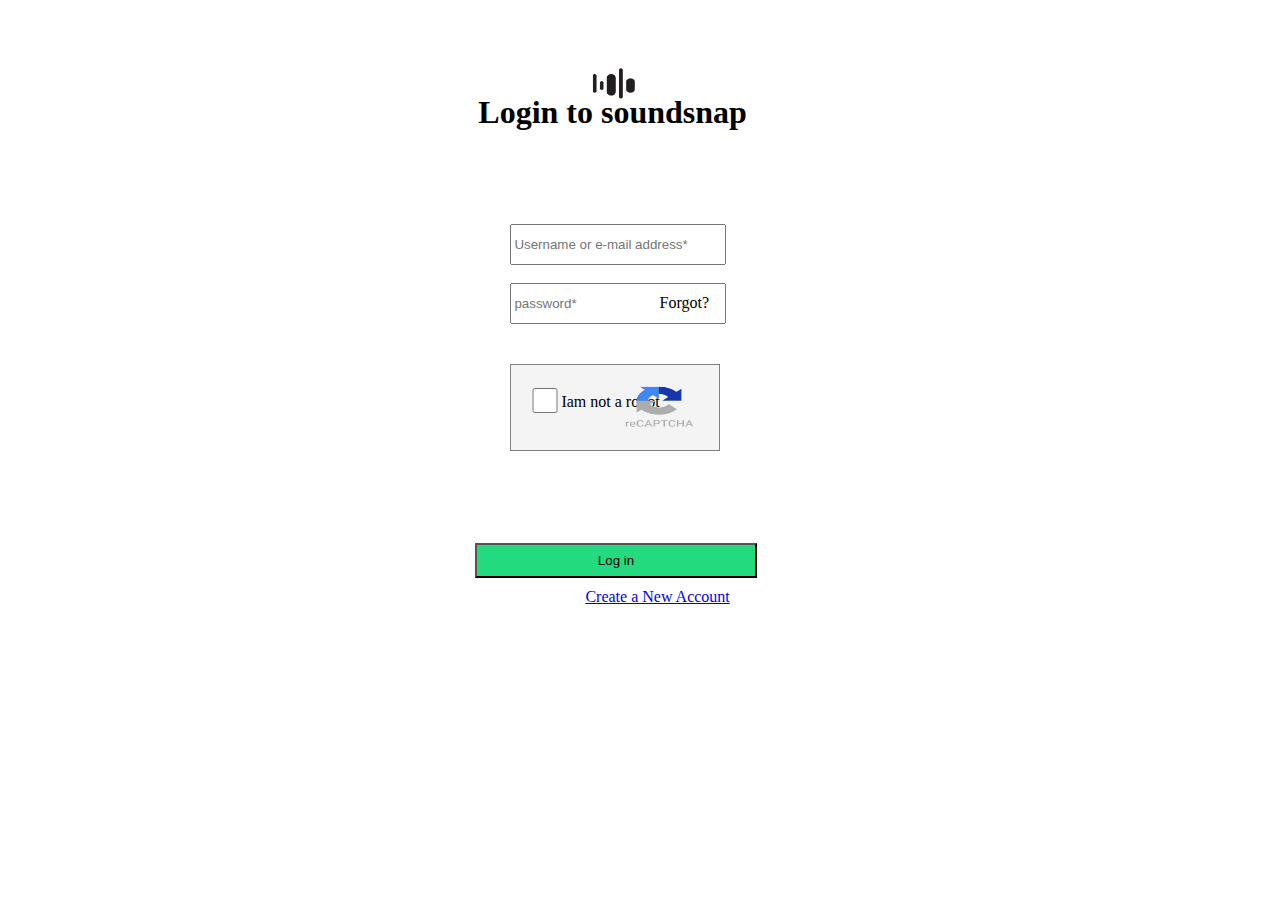
<file: Downloudlogin.html>
<!DOCTYPE html>
<html>

<head>
    <link rel="stylesheet" href="https://pro.fontawesome.com/releases/v5.10.0/css/all.css" integrity="sha384-AYmEC3Yw5cVb3ZcuHtOA93w35dYTsvhLPVnYs9eStHfGJvOvKxVfELGroGkvsg+p" crossorigin="anonymous"/>
    <style>
           #dalog {
            width: 25%;
            height: 600px;
            padding: 5px;
            border-radius: 5px;
            border-color: white;
           

        }
        #closediv{
            width: 5%;
           position: relative;
           left: 360px;
         color: rgba(0,0,0,0.5);
           font-size: 20px;
           
        }
       

        #head {
            height: 20%;
            width: 90%;
            position: relative;
         
        

        }

        #head img {
            width: 80%;
            height: 125px;
            position: absolute;
            left: 50px;
            bottom: 8px;
            
        }

        #head h1 {
          position:relative;
          top:60px;
          left: 20px;
          
        }


        #dalog input[type="email"],input[type="password"] {
            width: 70%;
            height: 35px;
            position: relative;
            top: 60px;
            left: 50px;

        }
       

        #lnkforget {
            position: relative;
            top:60px;
            right:20px ;
        }

        #d1 {
            width: 70%;
            height: 70px;
            border: 1px solid gray;
            position: relative;
            top: 100px;
            left: 50px;
            padding-top: 15px;
            background-color: rgb(245, 244, 244);
        }

        #dalog input[type="checkbox"] {
          
            position: absolute;
            left: 10px;
            top: 20px;
            height: 25px;
            width: 40px;
            float: left;

        }

        #dalog #lab {
            position: relative;
            
             left: 50px;
            top: 13px
        }

        #d1 img {
            width: 80px;
            height: 50px;
            position: absolute;
            right: 20px
        }

        #lbtn {
            width: 95%;
            height: 35px;
            position: relative;
            top: 120px;
            left: 15px;
            background-color: rgb(36, 218, 127);
        }

        #dalog #accountlink {

            position: relative;
            top: 130px;
            left: 125px;
        }
        a:hover{
            cursor: pointer;
        }
        #hide
        {
            position: relative;
            top:110px;
            visibility: hidden;
        }
    </style>
</head>

<body >
    
    <div id="dalog" style="padding-left: 35%;">
        
        <div id="head">
            <img src="images/Login/logo.jpg">
            <h1 style="text-align: center;"> Login to soundsnap</h1>
        </div> 
        <form action="index.html" style="height: 300px; padding: 10px;">

            <input name="e-mail" type="email" id="Uemail" placeholder="Username or e-mail address*" pattern= "[a-z0-9._%+-]+@[a-z0-9.-]+\.[a-z]{2,}$" title="Email must be like characters@characters.domain" required><br><br>
            
            <input name="password" type="password" id="Upass" placeholder="password*" pattern=".{8,}" title="8 characters or more" required>

            <a id="lnkforget" src="forgot.html">Forgot?</a><br>
        
            <div id="d1">
                <input type="checkbox" name="robot" id="chbtn" required>
                <label id="lab" for="chbtn">Iam not a robot</label>
                   
                <img src="images/Login/repot.png">
            </div><br>
            <div id="hide" style="background-color: pink;color: rgb(248, 136, 155);">Sorry,we couldn't find an account with those details &nbsp; ,Check your sepling or<a src="#">Create a new account</a> </div>
            <button id="lbtn" onclick="loged()">Log in</button><br>
            <a href="Downloudregistration.html" id="accountlink">Create a New Account</a>
        </form>
    </div>

    <script>
        
  
   function loged()
   {

       var Email_address=document.getElementById("Uemail").value
       var Password=document.getElementById("Upass").value
       //////////////////getitem from local-storage//////////////////
       var Semail=localStorage.getItem("email")
       var Spass=localStorage.getItem("pass")
       if(Semail!=Email_address && Spass!=Password )
       {
       
           document.getElementById("hide").style.visibility="visible"
       
    }
      
   }


    </script>

</body>

</html>
</file>
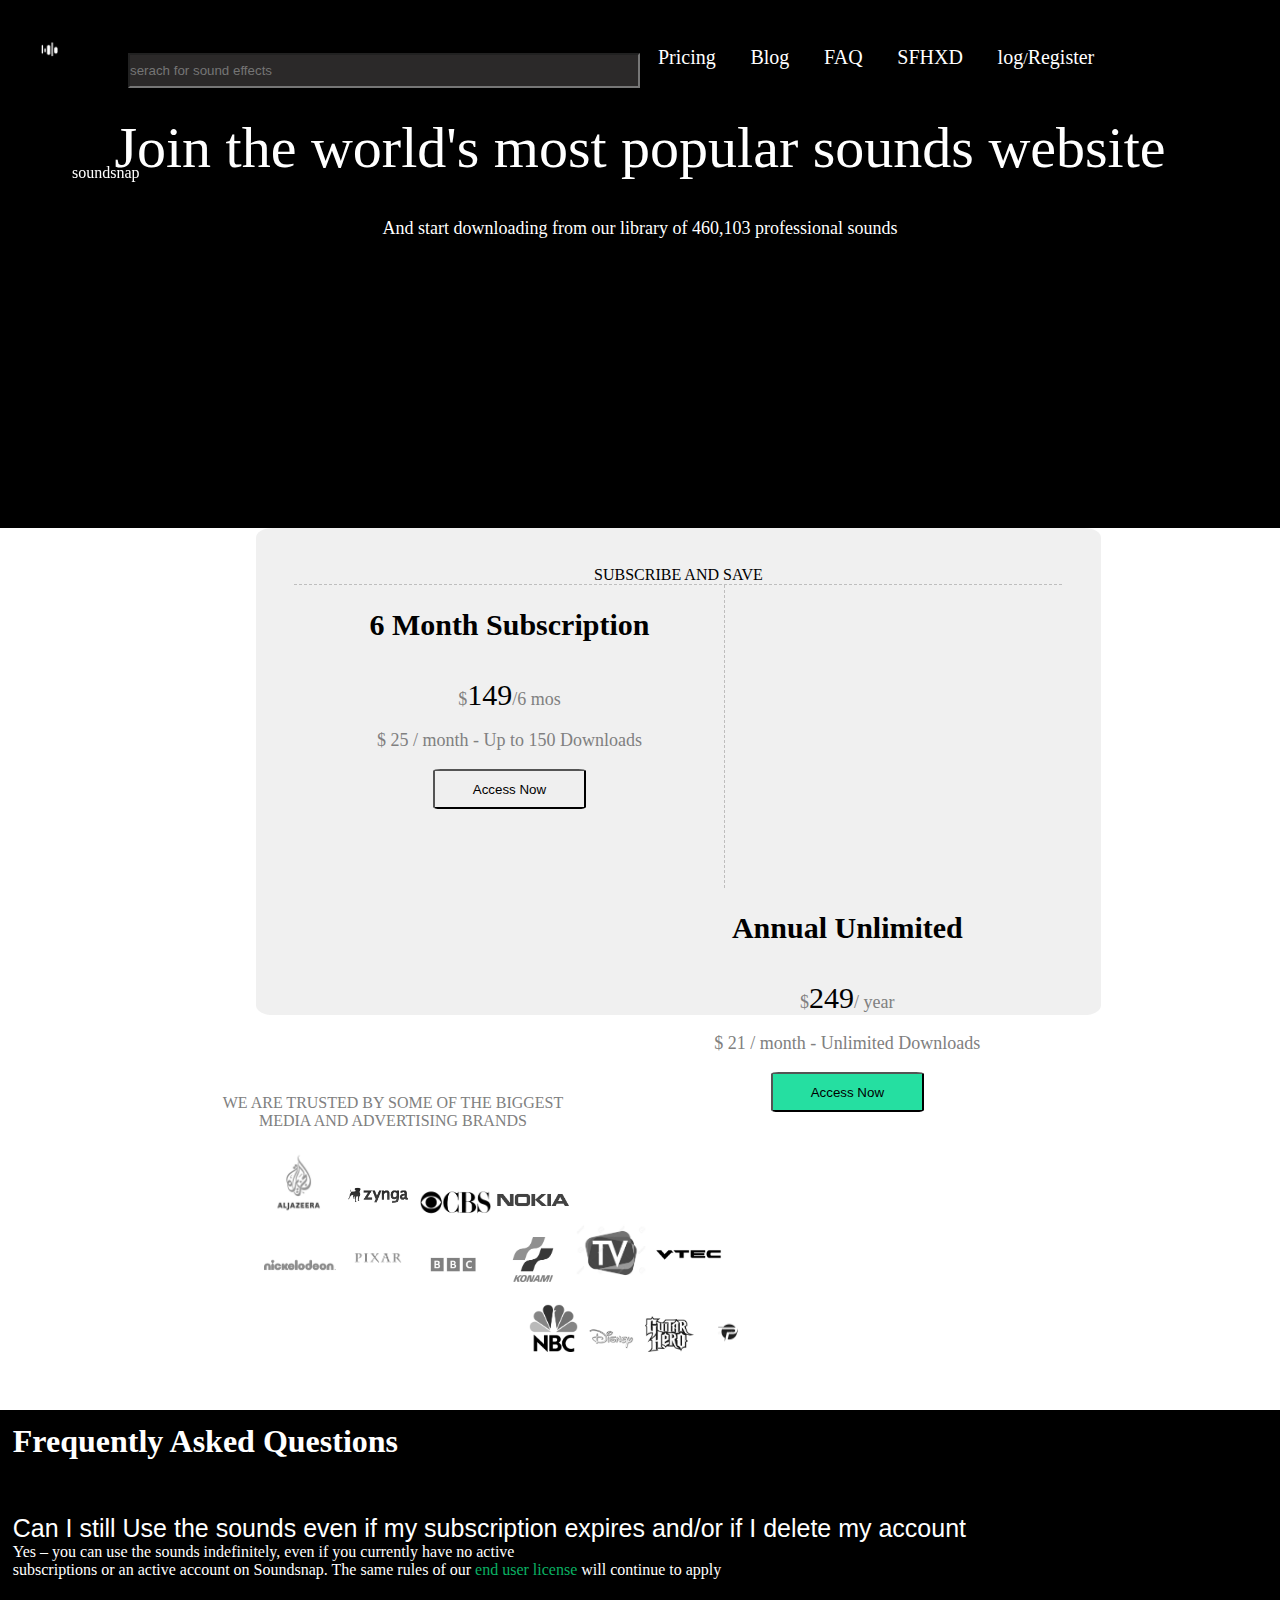
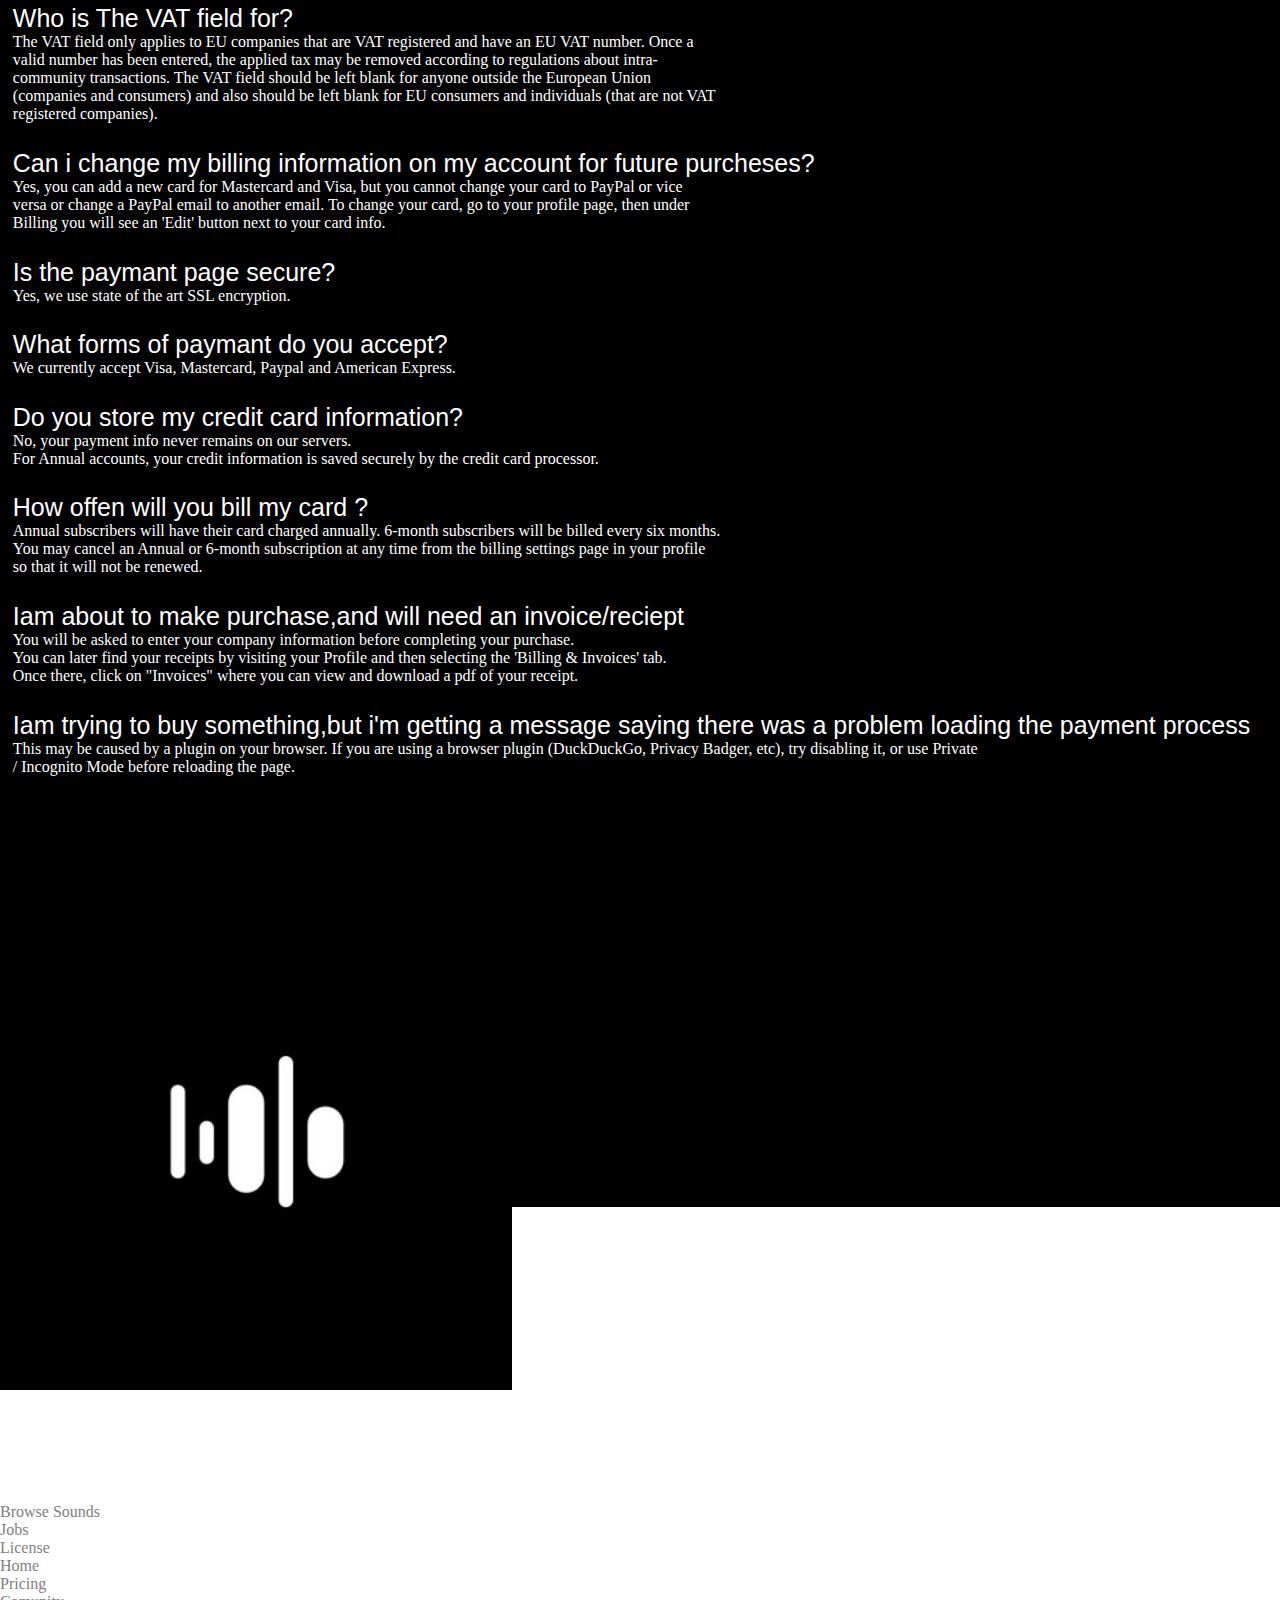
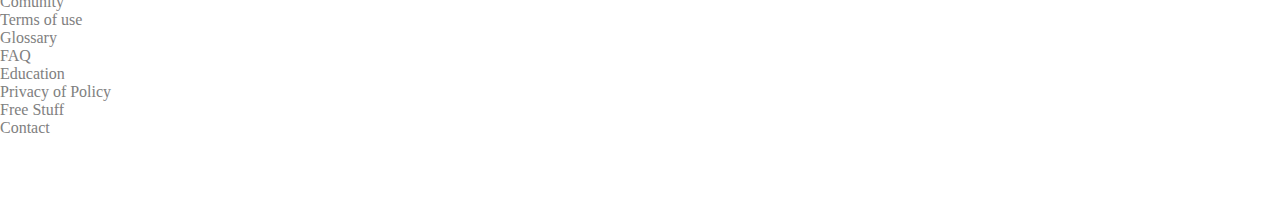
<file: pricing.html>
<!DOCTYPE html>
<html>

<head>
    <link name="viewport" content="width=device-width, initial-scale=1">
    <link rel="stylesheet" href="https://pro.fontawesome.com/releases/v5.10.0/css/all.css"
        integrity="sha384-AYmEC3Yw5cVb3ZcuHtOA93w35dYTsvhLPVnYs9eStHfGJvOvKxVfELGroGkvsg+p" crossorigin="anonymous" />
        <link href="https://cdn.jsdelivr.net/npm/bootstrap@5.0.2/dist/css/bootstrap.min.css" rel="stylesheet" integrity="sha384-EVSTQN3/azprG1Anm3QDgpJLIm9Nao0Yz1ztcQTwFspd3yD65VohhpuuCOmLASjC" crossorigin="anonymous">
<script src="https://cdn.jsdelivr.net/npm/bootstrap@5.0.2/dist/js/bootstrap.bundle.min.js" integrity="sha384-MrcW6ZMFYlzcLA8Nl+NtUVF0sA7MsXsP1UyJoMp4YLEuNSfAP+JcXn/tWtIaxVXM" crossorigin="anonymous"></script>

    <style>
        * {
            margin: 0;
            padding: 0;

        }

        body {
            background-color: white;
            overflow-x: hidden; 
           

        }

        a:hover
        {
            cursor: pointer;
        }
        i {
            color: gray;
        }



        nav {

            background-color: black;
            height: 110px;
            width: 100%;
            color: white;
            position: fixed;
            z-index: 9999;
            transition: 1s;
            /* border: 1px solid red; */

        }

        li {
            display: inline-block;
            margin-left: 5%;


        }


        #logo {

            float: left;
            padding: 2%;
            height: 70px;

        }

        #logo label {
            position: relative;
            top: 150%;
            right: 1%;
        }
        

        #links {


            width: 48%;
            position: relative;
            right: 2%;
            top: 30%;
            float: right;
            padding: 1%;


        }

        li a {
            font-size: 20px;
        }

        #section1 {

             height: 400px; 
            background-color: black;
            color: white;
            text-align: center;
            padding: 5%;
            /* width: 101%; */
            /* height: 160px */


        }

        #section2 {

            height: 410px;
            width: 60%;
            border-radius: 2%;
            padding: 3%;
            
            color: black;
            text-align: center;
            background-color: rgba(238, 238, 238, 0.856);
            position: relative;
            left: 20%;
            /* bottom: 5%; */
          
          


        }

        #section2 div p {
            font-size: 30px;
            font-weight: bolder;
            
        }

        #section2 div span {
            color: gray;
            font-size: 18px;

        }

        #section2 div button {
            border-radius: 5%;

            width: 40%;
            height: 40px;
        }

        #leftdiv {
            float: left;
            height: 257px;
            width: 50%;
            padding: 3%;
             border-right: 1px dashed rgb(190, 189, 189);

        }

        #rightdiv {
            float: right;
            height: 250px;
            width: 50%;
            padding: 3%;

        }

        #section3 {

            color: gray;
            padding: 2%;
            height: 200px;
            width: 70%;
            position: relative;
            left: 15%;

        }

        #section3 #list1 li img {
            filter: grayscale(100%);
            width: 8%;


        }

        #section3 #list1 li {
            list-style-type: none;
            display: inline;
            margin-left: 2px;

        }

        #section3 #list1 {
            position: relative;
            left: 5%;
        }

        #section3 #list2 li img {
            filter: grayscale(100%);
            width: 8%;
        }

        #section3 #list2 li {
            list-style-type: none;
            display: inline;
            margin-left: 5px;
        }

        #section3 #list2 {
            position: absolute;
            left: 35%;
        }

         .panal {
            color: grey;
            font-size: 18px;
            display: none;
         
            overflow: hidden;
           

        }

     
       
       .accordion-item
       {
           background-color: black;
           color: white;
           padding: 1%;
       }
       .accordion
       {
           width:100%;

             }
       
       .accordion-button
       {
        background-color: black;
        color:white;
        font-size: 25px;
        
        border-bottom: 1px solid gray;
       }
        
       :focus {
         outline: 0 !important;
         box-shadow: 0 0 0 0 rgba(0, 0, 0, 0) !important;
           }
       
     

        footer{
            background-color: black;
            
            height: 419px;
            color: white;
        }
         footer a{
             color:gray;
             text-decoration: none;
         }
    </style>
</head>

<body>
    <nav id="navbar">
        <div id="logo">

           <a src="#"><img src="images/logoo.jpg" style="width: 10%;"></a> <label>soundsnap</label>


            <input type="search" name="search" placeholder="serach for sound effects"
                style="width: 40%; height: 35px; position: absolute;bottom: 20%;left:10%;  background-color: rgb(43, 41, 41); ">
        </div>
        <div id="links">
            <ul>
                <li><a src="#">Pricing</a></li>
                <li><a src="#">Blog</a></li>
                <li><a src="#">FAQ</a></li>
                <li><a src="#">SFHXD</a></li>
                <li><a src="#">log</a>/<a src="#">Register</a></li>
                <li><i class="fab fa-facebook-f"></i></li>
                <li><i class="fab fa-twitter"></i></li>
                <li><i class="fab fa-instagram"></i></li>

            </ul>

        </div>
    </nav>

    <section id="section1">
        <p style="font-size: 58px; margin-top: 50px;">Join the world's most popular sounds website <br><span
                style="font-size: 18px;">And
                start downloading from our library of 460,103
                professional sounds</span> </p>
    </section>
    <section id="section2">
        <p style="text-align: center;border-bottom: 1px dashed rgb(190, 190, 190);">SUBSCRIBE AND SAVE</p>

        <div id="leftdiv">
            <p>6 Month Subscription</p><br><br>
            <span>$<span style="color:black;font-size: 30px;">149</span>/6 mos</span><br><br>
            <span>$ 25 / month - Up to 150 Downloads</span><br><br>
            <button>Access Now</button>

        </div>
        <div id="rightdiv">
            <p>Annual Unlimited</p><br><br>
            <span>$<span style="color:black;font-size: 30px;">249</span>/ year</span><br><br>
            <span>$ 21 / month - Unlimited Downloads</span><br><br>
            <button style="background-color: rgb(37, 223, 161);">Access Now</button>

        </div>

    </section><br><br><br>

    <section id="section3">
        <p style="text-align: center;">WE ARE TRUSTED BY SOME OF THE BIGGEST MEDIA AND ADVERTISING BRANDS</p><br>
        <ul id="list1">
            <li><img src="images/img1.png"></li>
            <li><img src="images/img2.png"></li>
            <li><img src="images/img3.png"></li>
            <li><img src="images/img4.jpg"></li>
            <li><img src="images/img5.png"></li>
            <li><img src="images/img6.png"></li>
            <li><img src="images/img7.jpg"></li>
            <li><img src="images/img8.png"></li>
            <li><img src="images/img9.webp"></li>
            <li><img src="images/img10.png"></li>
        </ul><br>

        <ul id="list2">
            <li><img src="images/img11.png"></li>
            <li><img src="images/img12.jpg"></li>
            <li><img src="images/img13.png"></li>
            <li><img src="images/img14.jpg"></li>

        </ul><br>

    </section><br><br><br><br><br>
    
  
        <div class="accordion" id="accordionPanelsStayOpenExample">
           
            <div  class="accordion-item">
                <h1>Frequently Asked Questions</h1><br><br><br>
              <h2 class="accordion-header" id="panelsStayOpen-headingOne" >
                <button class="accordion-button" style="background-color: black;color: white; border: none;"  type="button" data-bs-toggle="collapse" data-bs-target="#panelsStayOpen-collapseOne" aria-expanded="false" aria-controls="panelsStayOpen-collapseOne">
                    Can I still Use the sounds even if my subscription expires and/or if I delete my account
                </button>
              </h2>
              <div id="panelsStayOpen-collapseOne" class="accordion-collapse collapse show" aria-labelledby="panelsStayOpen-headingOne">
                <div class="accordion-body">
                    <p> Yes – you can use the sounds indefinitely, even if you currently
                        have no active <br>subscriptions or an active account on Soundsnap. The same rules of our <span
                            style="color: rgb(10, 177, 99);">end user license</span> will continue to apply</p>
                </div>
              </div>
            </div>
            
            <div class="accordion-item">
              <h2 class="accordion-header" id="panelsStayOpen-headingTwo">
                <button  class="accordion-button collapsed" style="background-color: black;color: white; border: none;" type="button" data-bs-toggle="collapse" data-bs-target="#panelsStayOpen-collapseTwo" aria-expanded="false" aria-controls="panelsStayOpen-collapseTwo">
                    Who is The VAT field for?
                </button>
              </h2>
              <div id="panelsStayOpen-collapseTwo" class="accordion-collapse collapse" aria-labelledby="panelsStayOpen-headingTwo">
                <div class="accordion-body">
                    <p> The VAT field only applies to EU companies that are VAT registered
                        and have an EU VAT number. Once a <br>valid number has been entered, the applied tax may be removed
                        according to regulations about intra-<br>community transactions. The VAT field should be left blank for
                        anyone outside the European Union<br> (companies and consumers) and also should be left blank for EU
                        consumers and individuals (that are not VAT<br> registered companies).</p>
                </div>
              </div>
            </div>

            <div class="accordion-item">
              <h2 class="accordion-header" id="panelsStayOpen-headingThree">
                <button class="accordion-button collapsed" style="background-color: black;color: white; border: none;" type="button" data-bs-toggle="collapse" data-bs-target="#panelsStayOpen-collapseThree" aria-expanded="false" aria-controls="panelsStayOpen-collapseThree">
                    Can i change my billing information on my account for future purcheses?
                </button>
              </h2>
              <div id="panelsStayOpen-collapseThree" class="accordion-collapse collapse" aria-labelledby="panelsStayOpen-headingThree">
                <div class="accordion-body">
                    <p> Yes, you can add a new card for Mastercard and Visa, but you
                        cannot change your card to PayPal or vice<br> versa or change a PayPal email to another email. To change
                        your card, go to your profile page, then under<br> Billing you will see an 'Edit' button next to your
                        card info. </p> 
                </div>
              </div>
            </div>

            <div class="accordion-item">
                <h2 class="accordion-header" id="panelsStayOpen-headingTwo">
                  <button class="accordion-button collapsed" style="background-color: black;color: white; border: none;" type="button" data-bs-toggle="collapse" data-bs-target="#panelsStayOpen-collapseFour" aria-expanded="false" aria-controls="panelsStayOpen-collapseFour">
                    Is the paymant page secure?
                  </button>
                </h2>
                <div id="panelsStayOpen-collapseFour" class="accordion-collapse collapse" aria-labelledby="panelsStayOpen-headingFour">
                  <div class="accordion-body">
                    <p> Yes, we use state of the art SSL encryption. </p>
                  </div>
                </div>
              </div>

              <div class="accordion-item">
                <h2 class="accordion-header" id="panelsStayOpen-headingTwo">
                  <button class="accordion-button collapsed" style="background-color: black;color: white; border: none;" type="button" data-bs-toggle="collapse" data-bs-target="#panelsStayOpen-collapseFive" aria-expanded="false" aria-controls="panelsStayOpen-collapseFive">
                    What forms of paymant do you accept?
                  </button>
                </h2>
                <div id="panelsStayOpen-collapseFive" class="accordion-collapse collapse" aria-labelledby="panelsStayOpen-headingFive">
                  <div class="accordion-body">
                    <p> We currently accept Visa, Mastercard, Paypal and American Express. </p>
                  </div>
                </div>
              </div>

              <div class="accordion-item">
                <h2 class="accordion-header" id="panelsStayOpen-headingTwo">
                  <button class="accordion-button collapsed" style="background-color: black;color: white; border: none;" type="button" data-bs-toggle="collapse" data-bs-target="#panelsStayOpen-collapseSix" aria-expanded="false" aria-controls="panelsStayOpen-collapseSix">
                   Do you store my credit card information? 
                  </button>
                </h2>
                <div id="panelsStayOpen-collapseSix" class="accordion-collapse collapse" aria-labelledby="panelsStayOpen-headingSix">
                  <div class="accordion-body">
                    <p> No, your payment info never remains on our servers.<br>
                        For Annual accounts, your credit information is saved securely by the credit card processor.</p>
                  </div>
                </div>
              </div>

              <div class="accordion-item">
                <h2 class="accordion-header" id="panelsStayOpen-headingTwo">
                  <button class="accordion-button collapsed" style="background-color: black;color: white; border: none;" type="button" data-bs-toggle="collapse" data-bs-target="#panelsStayOpen-collapseSeven" aria-expanded="false" aria-controls="panelsStayOpen-collapseSeven">
                    How offen will you bill my card ?
                  </button>
                </h2>
                <div id="panelsStayOpen-collapseSeven" class="accordion-collapse collapse" aria-labelledby="panelsStayOpen-headingSeven">
                  <div class="accordion-body">
                    <p> Annual subscribers will have their card charged annually. 6-month subscribers will be billed every six months.<br>
                        You may cancel an Annual or 6-month subscription at any time from the billing settings page in your profile<br> so that it will not be renewed.</p>
                  </div>
                </div>
              </div>

              <div class="accordion-item">
                <h2 class="accordion-header" id="panelsStayOpen-headingTwo">
                  <button class="accordion-button collapsed" style="background-color: black;color: white; border: none;" type="button" data-bs-toggle="collapse" data-bs-target="#panelsStayOpen-collapseEight" aria-expanded="false" aria-controls="panelsStayOpen-collapseEight">
                   Iam about to make purchase,and will need an invoice/reciept
                  </button>
                </h2>
                <div id="panelsStayOpen-collapseEight" class="accordion-collapse collapse" aria-labelledby="panelsStayOpen-headingEight">
                  <div class="accordion-body">
                    <p>You will be asked to enter your company information before completing your purchase.<br>
                        You can later find your receipts by visiting your Profile and then selecting the 'Billing & Invoices' tab.<br>
                        Once there, click on "Invoices" where you can view and download a pdf of your receipt.</p>
                  </div>
                </div>
              </div>

              <div class="accordion-item">
                <h2 class="accordion-header" id="panelsStayOpen-headingTwo">
                  <button class="accordion-button collapsed" style="background-color: black;color: white; border: none;" type="button" data-bs-toggle="collapse" data-bs-target="#panelsStayOpen-collapseNine" aria-expanded="false" aria-controls="panelsStayOpen-collapseNine">
                   Iam trying to buy something,but i'm getting a message saying there was a problem loading the payment process
                  </button>
                </h2>
                <div id="panelsStayOpen-collapseNine" class="accordion-collapse collapse" aria-labelledby="panelsStayOpen-headingNine">
                  <div class="accordion-body">
                    <p>This may be caused by a plugin on your browser. If you are using a browser plugin (DuckDuckGo, Privacy Badger, etc), try disabling it, or use Private<br>/ Incognito Mode before reloading the page.</p>
                  </div>
                </div>
              </div>

              <footer class="container-fluid p-0">
               
                <div class="row  " style="padding-top:7%;" >
                    <div class="col-sm-1">
            
                    </div>
                    <div class="col-sm-2">
                        <a href="" style="text-decoration: none;"><img  style="position: relative;bottom: 35%;"src="images/logoo.jpg"  width="40%"/></a><label style="position: relative; bottom: 30%;">soundsnap</label>
                    </div>
                    <div class="col-sm-2">
                        <p style=" color: white;">Products</p>
                    </div>
                    <div class="col-sm-2">
                        <p style=" color: white;">Company</p>
                    </div>
                    <div class="col-sm-2">
                        <p style=" color: white;">Legal</p>
                    </div>
                    <div class="col-sm-1">
                        <p style=" color: white;">Blog</p>
                    </div>
                    <div class="col-sm-2">
                       <a href="https://www.facebook.com/Soundsnap/" style="text-decoration: none;" class="footericon"> <i class="fab fa-facebook-f" style="font-size: 2em;"></i></a>
                       <a href="https://twitter.com/soundsnapreal" style="text-decoration: none;padding-left:4%;" class="footericon"><i class="fab fa-twitter" style="font-size: 2em;"></i></a>
                       <a href="https://www.instagram.com/soundsnapsfx/" style="text-decoration: none;padding-left:4%;" class="footericon"> <i class="fab fa-instagram" style="font-size: 2em;"></i></a>
                        <a href="https://www.youtube.com/channel/UCKVOUENwSdMz9Z97RMTPMig" style="text-decoration: none;padding-left:4%;" class="footericon"><i  class="fab fa-youtube" style="font-size: 2em;"></i></a>
                        <a href="https://www.linkedin.com/company/soundsnap" style="text-decoration: none;padding-left:4%;" class="footericon"><i class="fab fa-linkedin-in" style="font-size: 2em;"></i></a>
                    </div>
                   
            
                </div>
                <div class="row  " >
                    <div class="col-sm-3">
            
                    </div>
                    
                    <div class="col-sm-2">
                        <a href="" style="text-decoration: none; " class="linkfooter">Browse Sounds</a>
                    </div>
                    <div class="col-sm-2">
                        <a href="" style="text-decoration: none; " class="linkfooter">Jobs</a>
                    </div>
                    <div class="col-sm-2">
                        <a href="" style="text-decoration: none; " class="linkfooter">License</a>
                    </div>
                    <div class="col-sm-1">
                        <a href="" style="text-decoration: none; " class="linkfooter">Home</a>
                    </div>
                    <div class="col-sm-2">
            
                    </div>
                 </div>
                    <div class="row  " >
                        <div class="col-sm-3">
                
                        </div>
                        
                        <div class="col-sm-2">
                            <a href="" style="text-decoration: none; " class="linkfooter">Pricing</a>
                        </div>
                        <div class="col-sm-2">
                            <a href="" style="text-decoration: none; " class="linkfooter">Comunity</a>
                        </div>
                        <div class="col-sm-2">
                            <a href="" style="text-decoration: none; " class="linkfooter">Terms of use</a>
                        </div>
                        <div class="col-sm-1">
                            <a href="" style="text-decoration: none; " class="linkfooter">Glossary</a>
                        </div>
                        <div class="col-sm-2">
                
                        </div>
                    </div>
                   <div class="row  " >
                            <div class="col-sm-3">
                    
                            </div>
                            
                            <div class="col-sm-2">
                                <a href="" style="text-decoration: none; " class="linkfooter">FAQ</a>
                            </div>
                            <div class="col-sm-2">
                                <a href="" style="text-decoration: none; " class="linkfooter">Education</a>
                            </div>
                            <div class="col-sm-2">
                                <a href="" style="text-decoration: none; " class="linkfooter">Privacy of Policy</a>
                            </div>
                            <div class="col-sm-1">
                                <a href="" style="text-decoration: none; " class="linkfooter">Free Stuff</a>
                            </div>
                            <div class="col-sm-2">
                    
                            </div>
                   </div>
                            <div class="row  " >
                                <div class="col-sm-5">
                        
                                </div>
                                
                            
                                <div class="col-sm-2">
                                    <a href="#" >Contact</a>
                                </div>
                              
                                <div class="col-sm-5">
                        
                                </div>
                            </div>
                            <div class="row  " style="padding-top: 5%;">
                                <div class="col-sm-4">
                        
                                </div>
                                
                            
                                <div class="col-sm-4">
                                    <p style="color: white;">@2022 Sound Snap Blog.All Rights reserved</p>
                                </div>
                              
                                <div class="col-sm-4">
                        
                                </div>
                            </div>
            
            </footer>
          </div>
    
  


    <script>
window.onscroll = function() {myFunction()};

function myFunction() {
  {
      if(document.body.scrollTop > 0 || document.documentElement.scrollTop > 0)
      {
    document.getElementById("navbar").style.backgroundColor= "white";
    document.getElementById("navbar").style.color= "black";
      }
    else
    {
        document.getElementById("navbar").style.backgroundColor= "black";
    document.getElementById("navbar").style.color= "white";
    }
  }
}
     
    </script>
</body>

</html>
</file>
